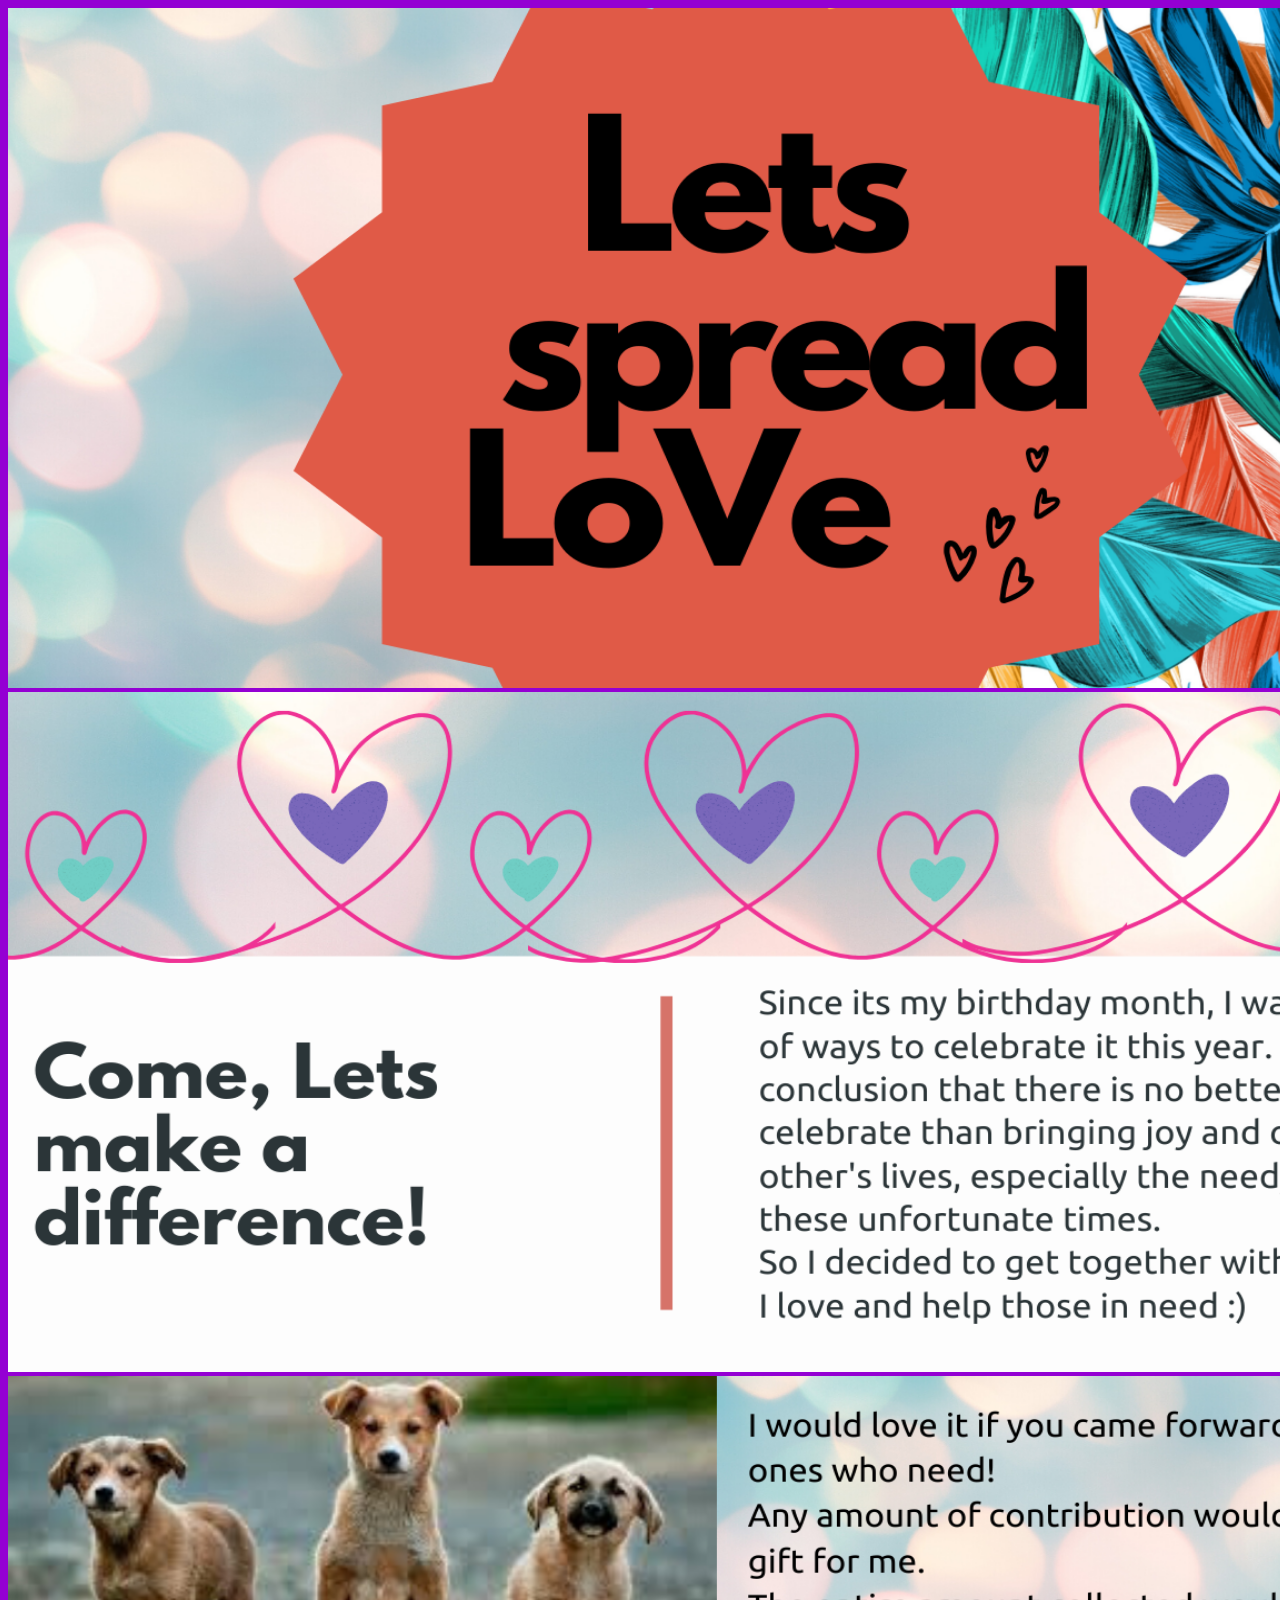
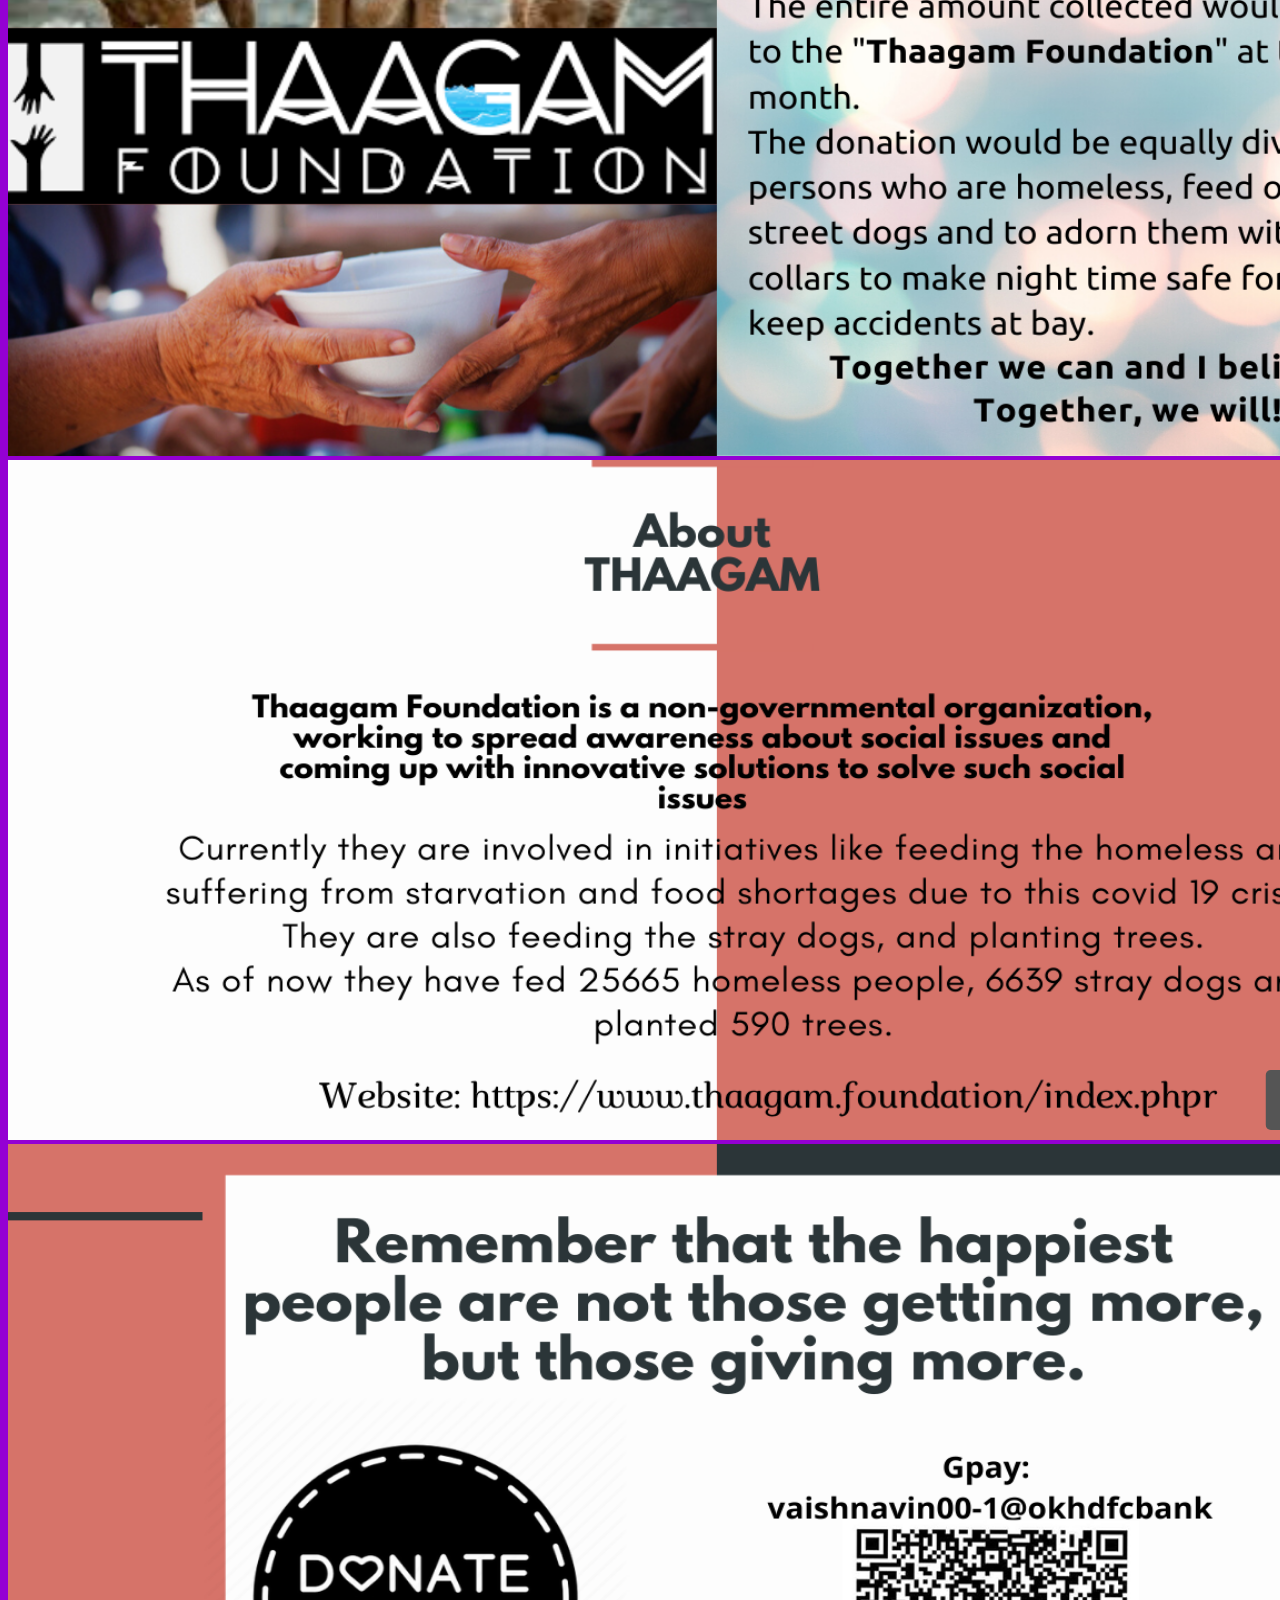
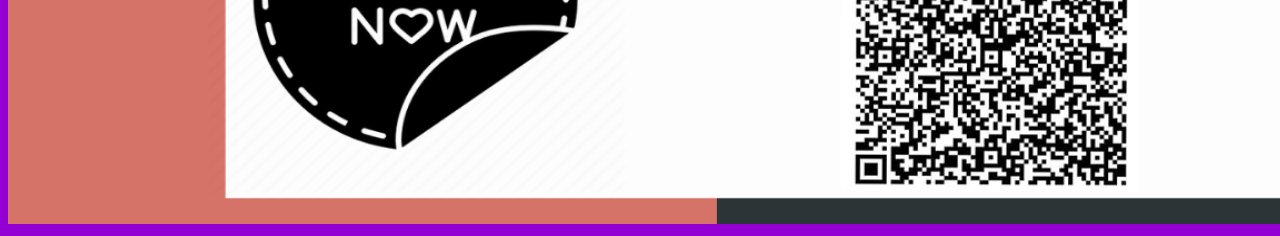
<file: index.html>
<!DOCTYPE html>
<html>
    <head>
        <title>Lets Spread Love</title>
        <link rel="stylesheet" href="styles.css">
        <link href="https://fonts.googleapis.com/css2?family=Titan+One&display=swap" rel="stylesheet">
    </head>
    <body>
        <img width="1500px" height="680px" src="i pg 1.png" alt="default">
        <img width="1500px" height="680px" src="i pg 2.png" alt="alternative">
        <img width="1500px" height="680px" src="i page 3.png" alt="alternative123">
        <div class="container">
        <img width="1500px" height="680px" src="i pg 4.png" alt="alternative121">
        <button class="btn" onclick="document.location='http://thaagam.foundation/'">Visit NGO</button>
        </div>
        <img width="1500px" height="680px" src="i pg 5.png" alt="alternative3">
    </body>
</html>
</file>
<file: styles.css>
body{
    background-color: darkviolet;
}


.container{
    position: relative;
}

.btn {
  position: absolute;
  top: 640px;
  left: 1300px;
  transform: translate(-50%, -50%);
  -ms-transform: translate(-50%, -50%);
  background-color: #555;
  color: white;
  font-size: 16px;
  padding: 12px 24px;
  border: none;
  cursor: pointer;
  border-radius: 5px;
}
</file>
